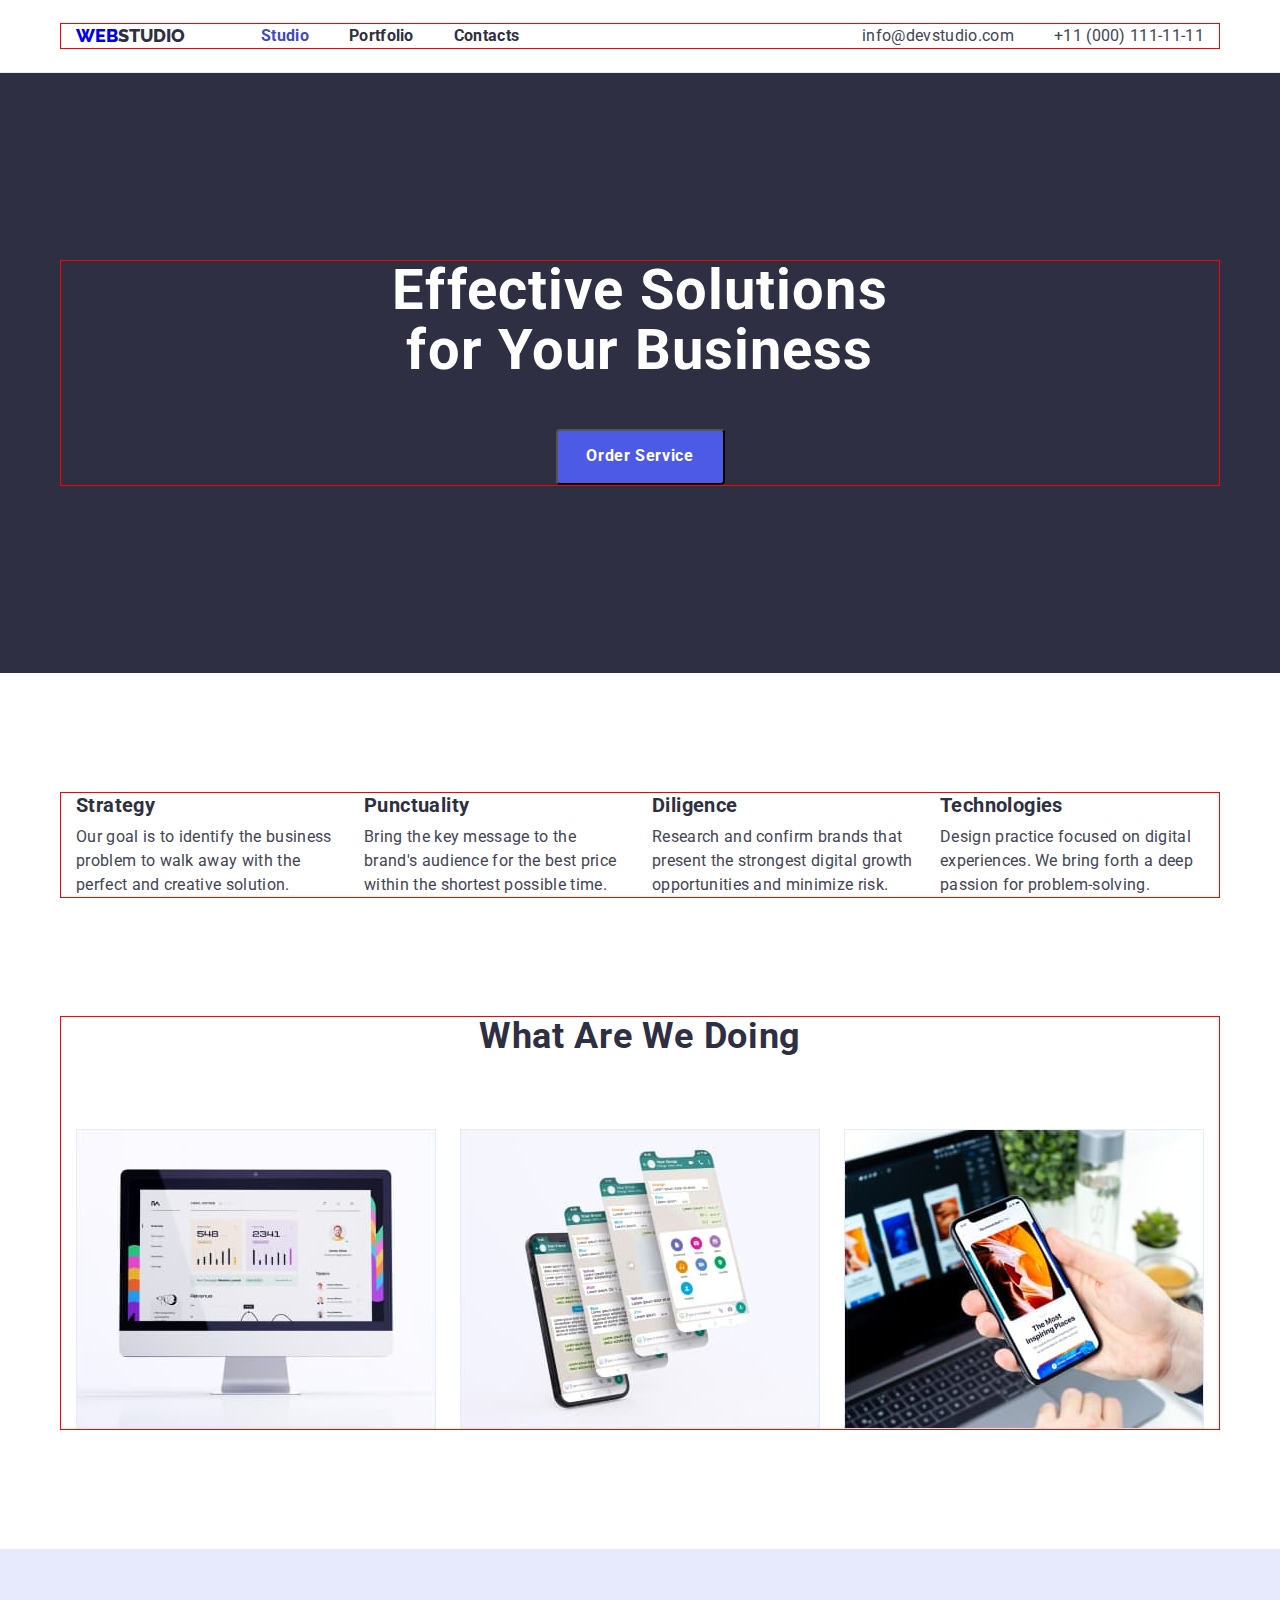
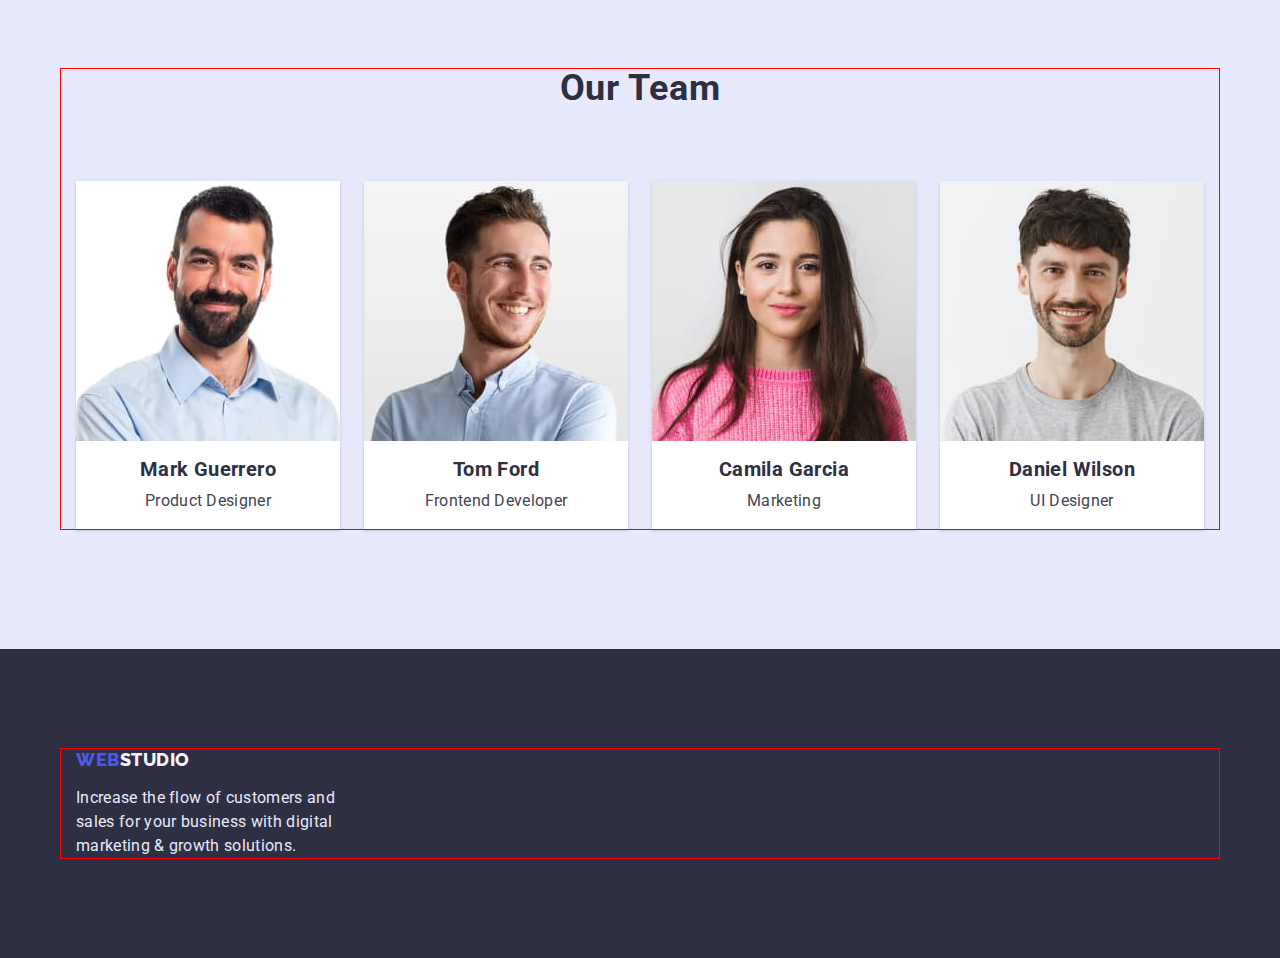
<file: index.html>
<!DOCTYPE html>
<html lang="en">
<head>
    <meta charset="UTF-8">
    <meta http-equiv="X-UA-Compatible" content="IE=edge">
    <meta name="viewport" content="width=device-width, initial-scale=1.0">
    <title>Webstudio</title>
    <link rel="stylesheet" href="https://cdn.jsdelivr.net/npm/modern-normalize@1.1.0/modern-normalize.min.css">
    <link rel="preconnect" href="https://fonts.googleapis.com">
    <link rel="preconnect" href="https://fonts.gstatic.com" crossorigin>
    <link href="https://fonts.googleapis.com/css2?family=Raleway:wght@800&family=Roboto:wght@400;500;700;900&display=swap" rel="stylesheet">
    <link rel="stylesheet" href="./css/styles.css">
</head>
<body>
    <!--HEADER-->   
    <header class="header">
        
        <div class="container header-container">
        <a class="header-logo link" href="./index.html">Web<span class="header-logo-studio">Studio</span></a>
        <nav class="header-navigation">
            <ul class="header-list list">
                <li class="header-item">
                    <a class="header-link link current" href="./index.html">Studio</a>
                </li>
                <li class="header-item">
                    <a class="header-link link" href="./portfolio.html">Portfolio</a>
                </li>
                <li class="header-item">
                    <a class="header-link link" href="">Contacts</a>
                </li>
            </ul>
        </nav>
        <ul class="header-list list">
            <li class="header-item">
                <a class="contacts link" href="mailto:info@devstudio.com">info@devstudio.com</a>
            </li>
            <li class="header-item">
                <a class="contacts link" href="tel:+11(000)1111111">+11 (000) 111-11-11</a>
            </li>
        </ul>
        </div>
    </header>
    <main>
        <!--Hero-->
        <section class="hero">
            <div class="container">
            <h1 class="main-title">Effective Solutions for Your Business</h1>
            <button class="modal-btn" type="button">Order Service</button>
        </div>
        </section>
        <section class="solutions section">
            
            <div class="container">
            <h2 hidden>solution</h2>
                <ul class="menu-solutions list">
                    <li class="menu-item">
                        <p class="menu-name">Strategy</p>
                        <p class="menu-text">Our goal is to identify the business
                            problem to walk away with the perfect and creative solution. </p>
                    </li>
                    <li class="menu-item">
                        <p class="menu-name">Punctuality</p>
                        <p class="menu-text">Bring the key message to the brand's audience for the best price within the shortest possible time.</p>
                    </li>
                    <li class="menu-item">
                        <p class="menu-name">Diligence</p>
                        <p class="menu-text">Research and confirm brands that present the strongest digital growth opportunities and minimize risk.
                        </p>
                    </li>
                    <li class="menu-item">
                        <p class="menu-name">Technologies</p>
                        <p class="menu-text">Design practice focused on digital experiences. We bring forth a deep passion for problem-solving.</p>
                    </li>
                </ul>
                </div>
        </section>
        <section class="images">
            <div class="container">
            <h2 class="images-title title">What are we doing</h2>
            <ul class="images-menu list">
                <li class="images-item"> 
                    <img src="./images/homework1/monitor.jpg" alt="monitor" width="360" height="300">
                </li>
                <li class="images-item"> 
                    <img src="./images/homework1/phones.jpg" alt="phones" width="360" height="300"> 
                </li>
                <li class="images-item">
                    <img src="./images/homework1/phone.jpg" alt="phone" width="360" height="300"> 
                </li>
            </ul>
            </div>
        </section>
        <section class="team section">
            <div class="container">
            <h2 class="team-title title">Our Team</h2>
            <ul class="team-photo list">
                <li class="team-item">
                   
                    <img src="./images/homework1/mark_guerrero.jpg" alt="man with a beard" width="264" height="260"> 
                <div class="team-item-container">
                 <h3 class="team-name">Mark Guerrero</h3> 
            <p class="team-text">Product Designer</p>
                </div>
        </li>
                <li class="team-item">
                    <img src="./images/homework1/tom_ford.jpg" alt="blond man" width="264" height="260"> 
                <div class="team-item-container">
                    <h3 class="team-name">Tom Ford</h3>
            <p class="team-text">Frontend Developer</p> 
                </div>
        </li>
                <li class="team-item">
                    <img src="./images/homework1/camila_garcia.jpg" alt="woman" width="264" height="260"> 
                <div class="team-item-container">
                    <h3 class="team-name">Camila Garcia</h3>
                    <p class="team-text">Marketing</p>
                </div>
                </li>
                <li class="team-item">
                    <img src="./images/homework1/daniel_wilson.jpg" alt="man in a gray T-shirt" width="264" height="260"> 
                <div class="team-item-container">
                    <h3 class="team-name">Daniel Wilson</h3>
                <p class="team-text">UI Designer</p>
                </div>
            </li>
            </ul>
        </div>
        </section>
    </main>
    <footer class="footer">
        <div class="container ">
        <a class="footer-link link" href="/">Web<span class="footer-studio">Studio</span></a>
        <p class="footer-text">Increase the flow of customers and sales for your business with digital marketing & growth solutions.</p>
        </div>
    </footer>
</body>
</html>
</file>
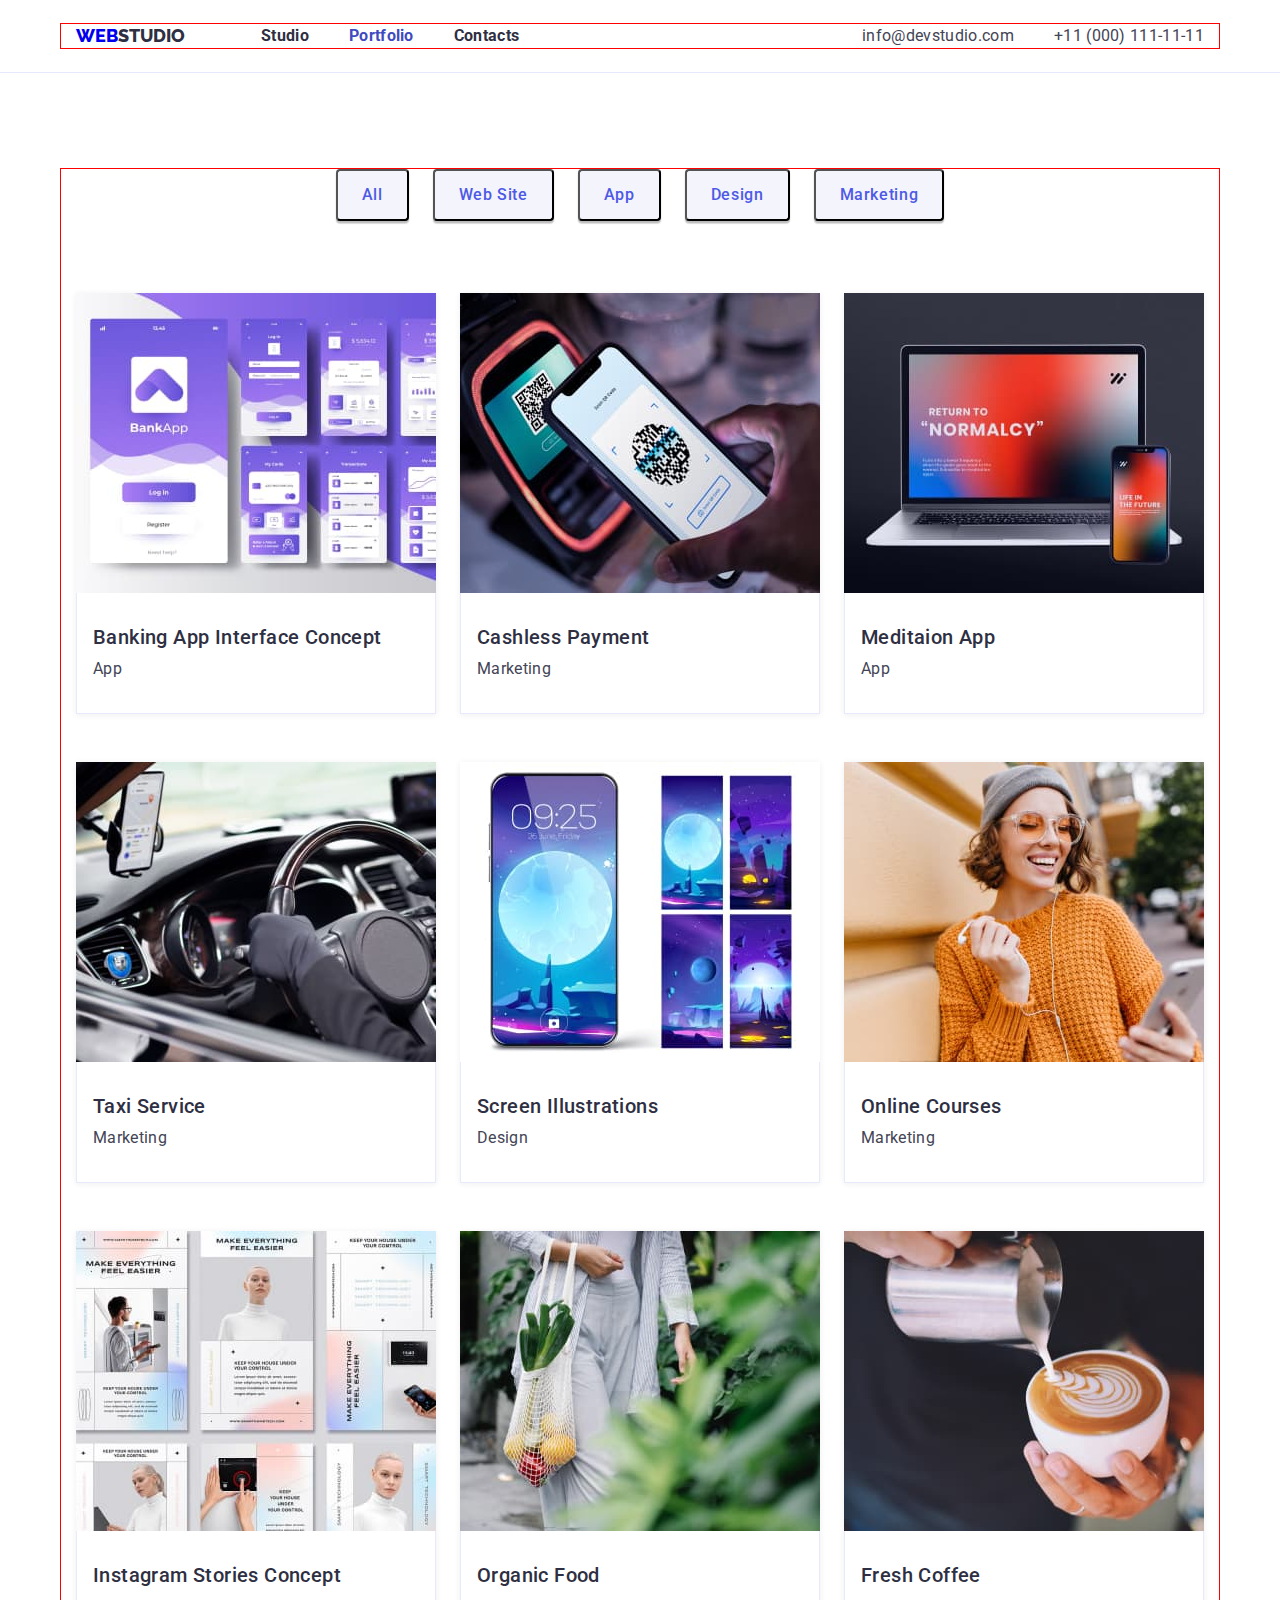
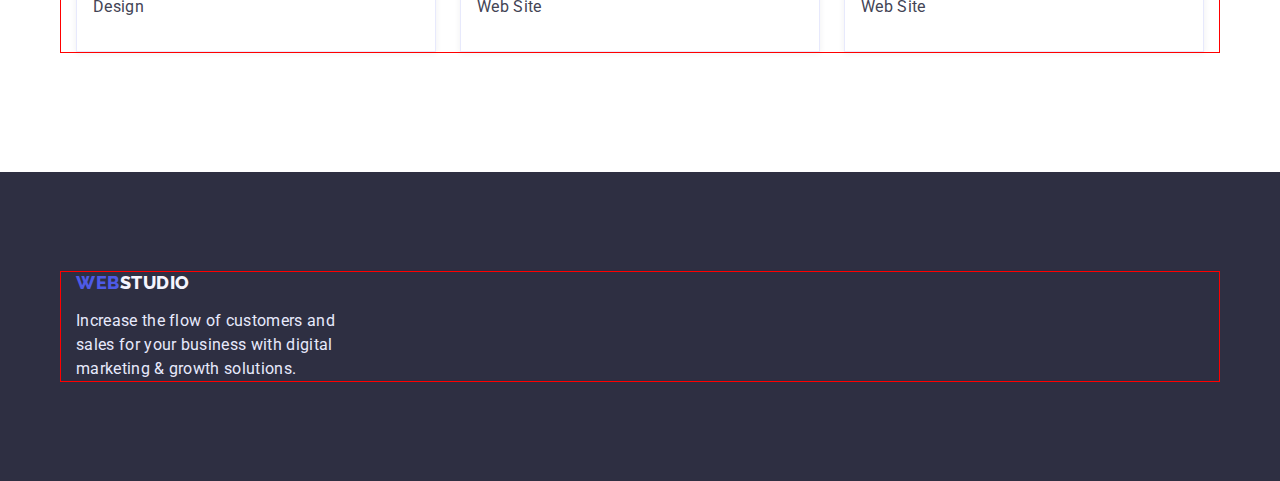
<file: portfolio.html>
<!DOCTYPE html>
<html lang="en">
<head>
    <meta charset="UTF-8">
    <meta http-equiv="X-UA-Compatible" content="IE=edge">
    <meta name="viewport" content="width=device-width, initial-scale=1.0">
    <title>Webstudio</title>
    <link rel="stylesheet" href="https://cdn.jsdelivr.net/npm/modern-normalize@1.1.0/modern-normalize.min.css">
    <link rel="preconnect" href="https://fonts.googleapis.com">
    <link rel="preconnect" href="https://fonts.gstatic.com" crossorigin>
    <link href="https://fonts.googleapis.com/css2?family=Raleway:wght@800&family=Roboto:wght@400;500;700;900&display=swap" rel="stylesheet">
    <link rel="stylesheet" href="./css/styles.css">
</head>
<body>
    <!--HEADER-->   
    <header class="header">
        <div class="container header-container">
        <a class="header-logo link" href="./index.html">Web<span class="header-logo-studio">Studio</span></a>
        <nav class="header-navigation">
            <ul class="header-list list">
                <li class="header-item">
                    <a class="header-link link" href="./index.html">Studio</a>
                </li>
                <li class="header-item">
                    <a class="header-link link current" href="./portfolio.html">Portfolio</a>
                </li>
                <li class="header-item">
                    <a class="header-link link" href="">Contacts</a>
                </li>
            </ul>
        </nav>
        <ul class="header-list list">
            <li class="header-item">
                <a class="contacts link" href="mailto:info@devstudio.com">info@devstudio.com</a>
            </li>
            <li class="header-item">
                <a class="contacts link" href="tel:+11(000)1111111">+11 (000) 111-11-11</a>
            </li>
        </ul>
        </div>
    </header>
    <main>
       <section class="filters">
        <div class="container">
        <h1 class="visually-hidden">Examples of Webstudio works</h1>
        <ul class="filters-list list">
            <li class="filters-item">
            <button class="filters-btn" type="button">All</button>
            </li>
            <li class="filters-item"><button class="filters-btn" type="button">Web Site</button></li>
            <li class="filters-item"><button class="filters-btn" type="button">App</button></li>
            <li class="filters-item"><button class="filters-btn" type="button">Design</button></li>
            <li class="filters-item"><button class="filters-btn" type="button">Marketing</button></li>
        </ul>
     <ul class="photos-list list">
<li class="photos-item">
    <a class="link" href="">
    <img src="./images/hw2/img1.jpg" alt="pages" width="360" height="300">
    <div class="photos-text">
    <h2 class="photos-title">Banking App Interface Concept</h2>
    <p class="photos-subtitle">App</p>
</div>
</a>
</li>
<li class="photos-item">
    <a class="link" href="">
        <img src="./images/hw2/img2.jpg" alt="phone" width="360" height="300">
        <div class="photos-text">
        <h2 class="photos-title">Cashless Payment</h2>
    <p class="photos-subtitle">Marketing</p>
        </div>
    </a>
</li>
<li class="photos-item">
    <a class="link" href="">
    <img src="./images/hw2/img3.jpg" alt="laptop" width="360" height="300">
    <div class="photos-text">
    <h2 class="photos-title">Meditaion App</h2>
    <p class="photos-subtitle">App</p>
    </div>
</a>
</li>
<li class="photos-item" >
    <a class="link" href="">
    <img src="./images/hw2/img4.jpg" alt="helm" width="360" height="300">
    <div class="photos-text">
    <h2 class="photos-title">Taxi Service</h2>
    <p class="photos-subtitle">Marketing</p>
</div>
</a>
</li>
<li class="photos-item">
    <a class="link" href="">
        <img src="./images/hw2/img5.jpg" alt="moon" width="360" height="300">
        <div class="photos-text">
        <h2 class="photos-title">Screen Illustrations</h2>
    <p class="photos-subtitle">Design</p>
    </div>
</a>
</li>
<li class="photos-item">
    <a class="link" href="">
        <img src="./images/hw2/img6.jpg" alt="woman in orange" width="360" height="300">
        <div class="photos-text">
        <h2 class="photos-title">Online Courses</h2>
    <p class="photos-subtitle">Marketing</p>
        </div>
</a>
</li>
<li class="photos-item">
    <a class="link" href=""> 
        <img src="./images/hw2/img7.jpg" alt="blonde" width="360" height="300">
        <div class="photos-text">
        <h2 class="photos-title">Instagram Stories Concept</h2>
    <p class="photos-subtitle">Design</p>
        </div>
</a>
</li>
<li class="photos-item">
    <a class="link" href="">
    <img src="./images/hw2/img8.jpg" alt="woman carries a bag of vegetables" width="360" height="300">
    <div class="photos-text">
    <h2 class="photos-title">Organic Food</h2>
    <p class="photos-subtitle">Web Site</p>
    </div>
</a>
</li>
<li class="photos-item">
    <a class="link" href="">
    <img src="./images/hw2/img9.jpg" alt="cup of Coffee" width="360" height="300">
    <div class="photos-text">
    <h2 class="photos-title">Fresh Coffee</h2>
    <p class="photos-subtitle">Web Site</p>
    </div>
</a>
</li>
        </ul>
        </div>
       </section>
    
    </main>
    <footer class="footer">
        <div class="container">
        <a class="footer-link link" href="/">Web<span class="footer-studio">Studio</span></a>
        <p class="footer-text">Increase the flow of customers and sales for your business with digital marketing & growth solutions.</p>
    </div>
    </footer>
</body>
</html>
</file>
<file: css/styles.css>
:root {
    --dark-color:#2E2F42;
    --text-color: #434455;
    --pressed-state-color: #404BBF;
    --btn-color: #FFFFFF;
    --links-color: #4D5AE5;
    --accent-color:#E7E9FC;
    --footer-logo-color: #F4F4FD;
}
body {
    font-family: 'Roboto', sans-serif;
   color: var(--text-color);

}
p,h1,h2,h3,h4,h5,h6 {
    margin-top: 0; 
    margin-bottom: 0;
     }
ol, ul{
    margin-top: 0; 
    margin-bottom: 0;
    padding-left: 0;
}
img {
    display: block;
}
.container {
    width: 1158px;
    padding-left: 15px;
    padding-right: 15px;
margin: 0 auto;

outline: 1px solid red;
}
.section {
    padding-bottom: 120px;
    padding-top: 120px;
}
/*------------HEADER----------------*/
.list {
    list-style: none;
}
.link {
    text-decoration: none;
}
.header {
    padding-top: 24px;
    padding-bottom: 24px;
    border-bottom: 1px solid var(--accent-color);
}
.header-container {
    display: flex;
    align-items: center;
}

.header-logo {
font-family: 'Raleway', sans-serif;
font-weight: 800;
font-size: 18px;
line-height: 1.33;
text-transform: uppercase;

}

.header-logo-studio {
/* NAVY BLUE */
color: var(--dark-color);
margin-right: 76px;
}


/*-----------------nav-------------------------*/
.header-navigation {
    display: flex;
    align-items: center;
    margin-right: auto;
}
.header-list {
    display: flex;
    gap: 40px;  
}
.header-link {
    font-weight: 700;
    font-size: 16px;
    line-height: 1.5;
    letter-spacing: 0.02em;
   /* navy blue */
    color: var(--dark-color);
}
.header-link:hover,
.header-link:focus {
    color: var(--pressed-state-color);
    background-color:var(--btn-color);
}
.header-list .header-link.current {
    color: var(--pressed-state-color);
}

/*-------------/nav----------------*/


/*--------------contacts--------------*/
.contacts {
    font-size: 16px;
    line-height: 1.5;
    letter-spacing: 0.02em;
/* SLATE */
    color: var(--text-color);
}
.contacts:hover,
.contacts:focus {
    color: var(--pressed-state-color);
   background-color: var(--btn-color);
}
/*----------------/contacts-------------------*/
/*--------------------/HEADER-----------*/
/*---------------MAIN-HERO-------------------*/
.hero {
    padding-top: 188px;
    padding-bottom: 188px;
    background-color: var(--dark-color);
    text-align: center;
}



.main-title {
max-width: 496px;
font-weight: 700;
font-size: 56px;
line-height: 1.07;
letter-spacing: 0.02em;
color: var(--btn-color);

margin-left: auto;
margin-right: auto;
margin-bottom: 48px;

}
.modal-btn {

  min-width: 169px;
  height: 56px;
    font-family: inherit;
    font-weight: 700;
    font-size: 16px;
    line-height: 1.18;
    letter-spacing: 0.04em;
    cursor: pointer;
    color: var(--btn-color);    
    background-color: var(--links-color);
    border-radius: 4px;
    
}
.modal-btn:hover,
.modal-btn:focus
 { 
background-color: var(--pressed-state-color);
}
/*-----------------/Hero----------------*/
/*----------------- Section-SOLUTIONS---------*/
.menu-solutions {
    
    display: flex;
    flex-wrap: wrap;
    gap: 24px;
    column-gap: 24px;
    align-items: center;
     
}
.menu-item {
    flex-basis: calc((100% - 72px/)4);
    max-width: 264px;
}  
.menu-name{
   
    font-weight: 700;
    font-size: 20px;
    line-height: 1.2;
    letter-spacing: 0.02em; 
    /* NAVY BLUE */
    color: var(--dark-color);
    margin-bottom: 8px;
    
}
.menu-text {
    
    font-size: 16px;
    line-height: 1.5;
    letter-spacing: 0.02em;
    /* SLATE */
    color: var(--text-color);    
}
/*-----------------/section-SOLUTIONS---------*/
/*------------------sec-IMAGES-TEAM--------------------*/
.images-menu {
    display: flex;
    flex-wrap: wrap;
    gap: 24px;
    flex-basis: calc((100%-48px)/3);
}
.images {
    padding-bottom: 120px;
   
}
.title {

font-weight: 700;
font-size: 36px;
line-height: 1.11;
letter-spacing: 0.02em;
text-transform: capitalize;
color: var(--dark-color);
margin-bottom: 72px;
text-align: center;
}
/*------------------/sec-IMAGES--------------------*/


.team-item {
    box-shadow: 0px 1px 6px rgba(46, 47, 66, 0.08), 0px 1px 1px rgba(46, 47, 66, 0.16), 0px 2px 1px rgba(46, 47, 66, 0.08);
 
 background: var(--btn-color);

}
.team-name {
    
    font-weight: 700;
    font-size: 20px;
    line-height: 1.2;
    letter-spacing: 0.02em;
    /* NAVY BLUE */
    color: var(--dark-color);
  
    margin-bottom: 8px;
}
.team-text{
    font-size: 16px;
    line-height: 1.5;
    letter-spacing: 0.02em;
    /* SLATE */
    color: var(--text-color);
    
}

.team {
    background-color: var(--accent-color);
}
.team-photo {
    display: flex;
    flex-wrap: wrap;
   gap: 24px;
   text-align: center;
   flex-basis: calc((100%-72px)/4);
   
}
.team-item-container {
padding: 16px 32px;
}

/*------------------/sec-TEAM--------------------*/
/*------------------FOOTER--------------------*/
.footer-link {
    font-family: 'Raleway', sans-serif;
font-weight: 800;
font-size: 18px;
line-height: 1.17;
letter-spacing: 0.03em;
text-transform: uppercase;
/* IRIS */
color: var(--links-color);

}
.footer-studio {
    
    /* CLOUD */
    color:var(--footer-logo-color); 
}
.footer-text {
font-size: 16px;
line-height: 1.5;
letter-spacing: 0.02em;
/* CORNFLOWER */
color: var(--accent-color);
margin-top: 16px;
max-width: 264px;
}
.footer {
    background-color: var(--dark-color);
    padding-top: 100px;
    padding-bottom: 100px;
    
}

/*------------------/FOOTER--------------------*/


/*---------------PORTFOLIO-----------------*/
.visually-hidden {
    border: 0;
  clip: rect(0 0 0 0);
  height: 1px;
  margin: -1px;
  overflow: hidden;
  padding: 0;
  position: absolute;
  width: 1px; 
}
.filters {
    padding-top: 96px;
    padding-bottom: 120px;
    
}
.filters-list{
    display: flex;
    flex-basis: calc((100% - 96px)/5);
    justify-content: center;
    gap:24px;
    margin:0 auto; 
    margin-bottom: 72px;
}

.filters-btn {
    font-family: inherit;
font-weight: 500;
font-size: 16px;
line-height: 1.5;
display:flex;
align-items: flex-start;
text-align: center;
letter-spacing: 0.04em;
/* IRIS */
color: var(--links-color);
background: var(--footer-logo-color);
cursor: pointer;
border-radius: 4px;

box-shadow: 0px 3px 1px rgba(0, 0, 0, 0.1), 0px 2px 1px rgba(0, 0, 0, 0.08), 0px 2px 2px rgba(0, 0, 0, 0.12);
padding: 12px 24px;

}
.filters-btn:hover,
.filters-btn:focus {
    color: var(--btn-color);
   background-color: var(--pressed-state-color);
}
.photos-title{
    font-weight: 500;
    font-size: 20px;
    line-height: 1.2;
    letter-spacing: 0.02em;
    /* NAVY BLUE */ 
    color: var(--dark-color); 
    margin-bottom: 8px;
    
}
.photos-subtitle{
    font-size: 16px;
    line-height: 1.5;
    letter-spacing: 0.02em;
    /* SLATE */
    color: var(--text-color);
   
}


 .photos-list {
 flex-basis: calc((100%-192px)/9);
 display: flex;   
 flex-wrap: wrap;
row-gap: 48px;
column-gap: 24px;

}


.photos-item {
    display: block;
    box-shadow: 0px 1px 6px rgba(46, 47, 66, 0.08);
   
    
}
.photos-text {
    border: 1px solid var(--accent-color);
   border-top: 0;
padding-top: 32px;
padding-left: 16px;
padding-bottom: 32px;
}
</file>
